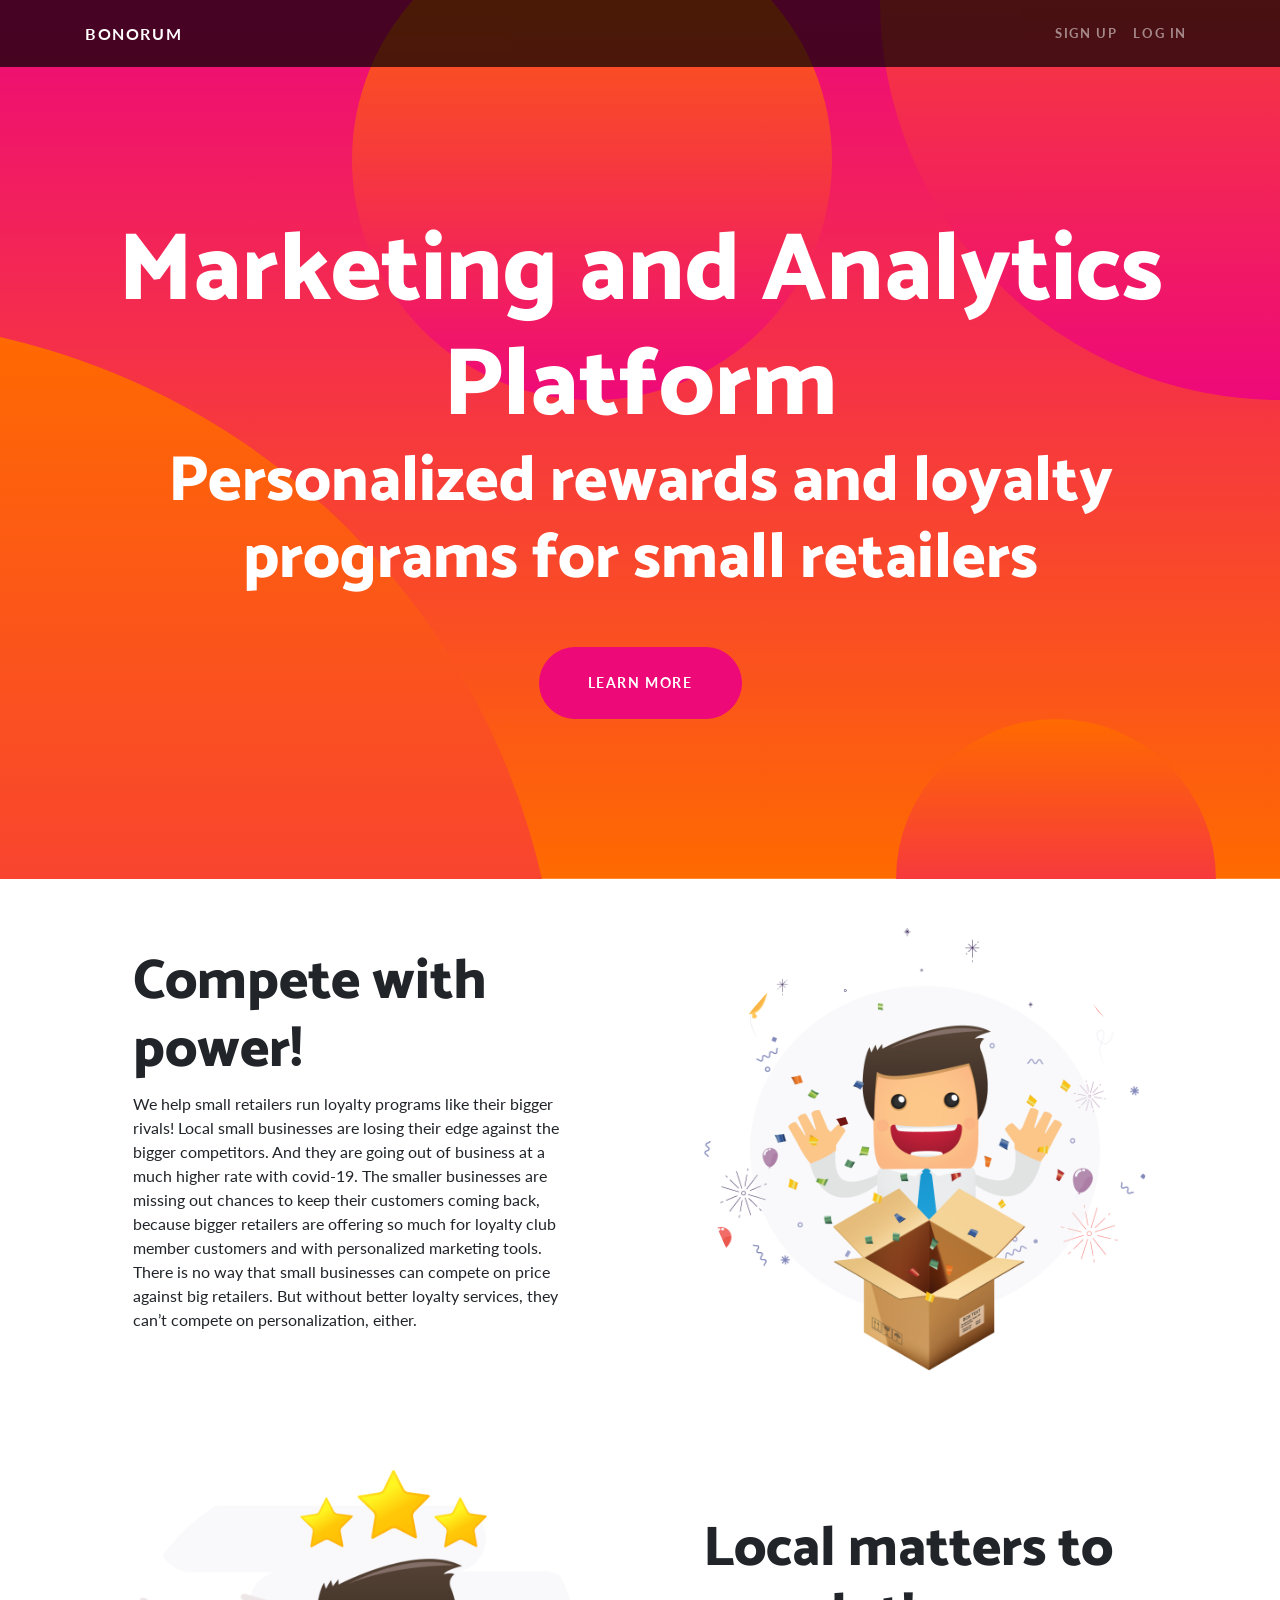
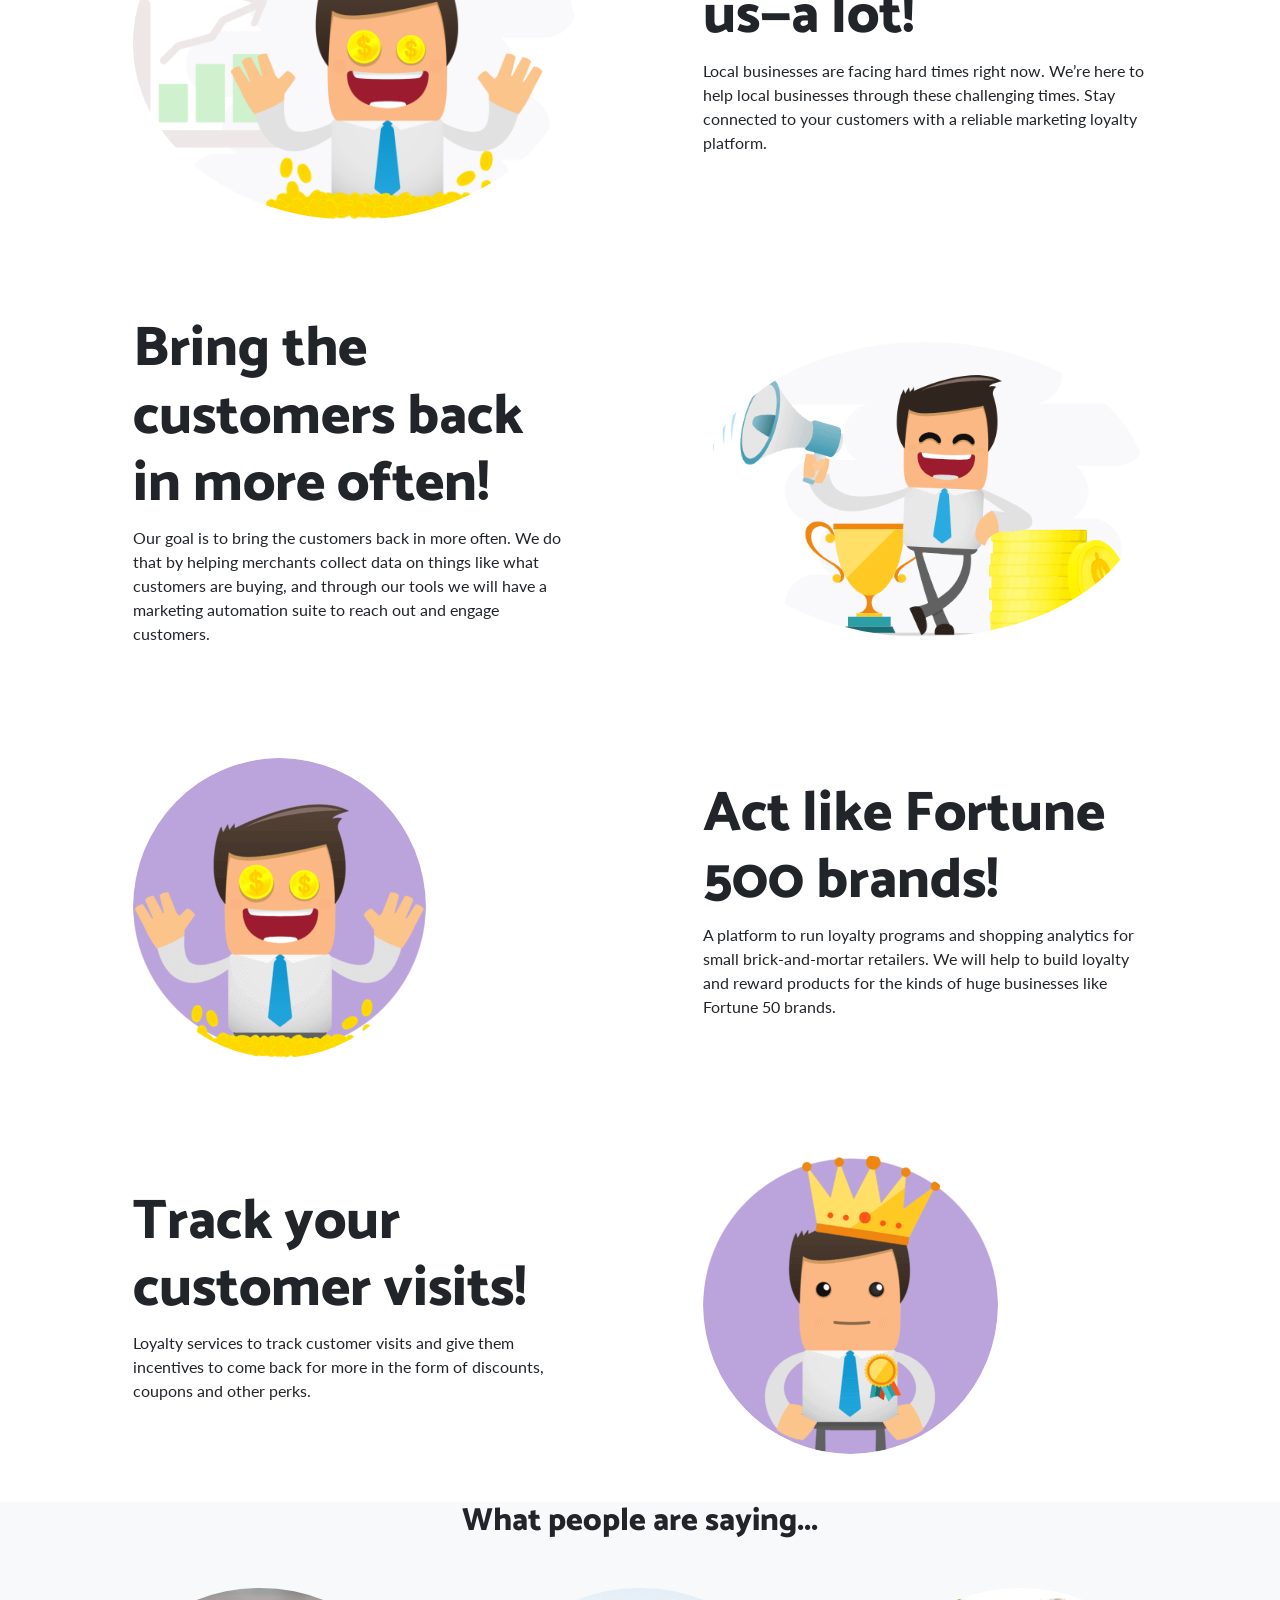
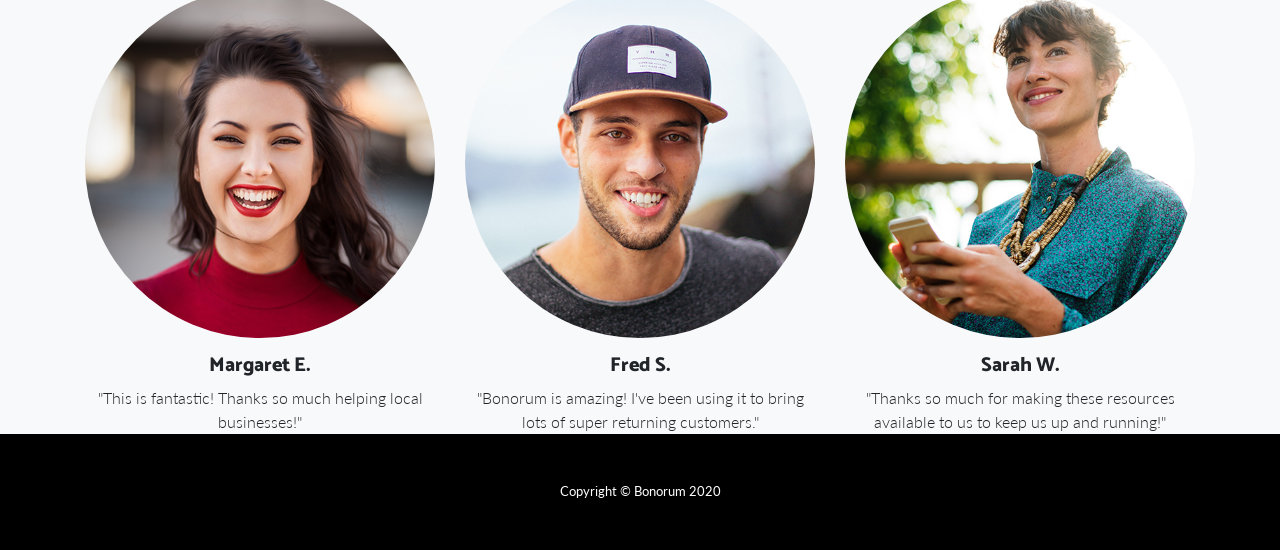
<file: index.html>
<!DOCTYPE html>
<html lang="en">

<head>

  <meta charset="utf-8">
  <meta name="viewport" content="width=device-width, initial-scale=1, shrink-to-fit=no">
  <meta name="description" content="">
  <meta name="author" content="">

  <title>Bonorum - Marketing and Analytics Platform</title>

  <!-- Bootstrap core CSS -->
  <link href="vendor/bootstrap/css/bootstrap.min.css" rel="stylesheet">

  <!-- Custom fonts for this template -->
  <link href="https://fonts.googleapis.com/css?family=Catamaran:100,200,300,400,500,600,700,800,900" rel="stylesheet">
  <link href="https://fonts.googleapis.com/css?family=Lato:100,100i,300,300i,400,400i,700,700i,900,900i" rel="stylesheet">

  <!-- Custom styles for this template -->
  <link href="css/one-page-wonder.min.css" rel="stylesheet">

</head>

<body>

  <!-- Navigation -->
  <nav class="navbar navbar-expand-lg navbar-dark navbar-custom fixed-top">
    <div class="container">
      <a class="navbar-brand" href="index.html">Bonorum</a>
      <button class="navbar-toggler" type="button" data-toggle="collapse" data-target="#navbarResponsive" aria-controls="navbarResponsive" aria-expanded="false" aria-label="Toggle navigation">
        <span class="navbar-toggler-icon"></span>
      </button>
      <div class="collapse navbar-collapse" id="navbarResponsive">
        <ul class="navbar-nav ml-auto">
          <li class="nav-item">
            <a class="nav-link" href="admin-dashboard/register.html">Sign Up</a>
          </li>
          <li class="nav-item">
            <a class="nav-link" href="admin-dashboard/login.html">Log In</a>
          </li>
        </ul>
      </div>
    </div>
  </nav>

  <header class="masthead text-center text-white">
    <div class="masthead-content">
      <div class="container">
        <h1 class="masthead-heading mb-0">Marketing and Analytics Platform</h1>
        <h2 class="masthead-subheading mb-0">Personalized rewards and loyalty programs for small retailers</h2>
        <a href="#" class="btn btn-primary btn-xl rounded-pill mt-5">Learn More</a>
      </div>
    </div>
    <div class="bg-circle-1 bg-circle"></div>
    <div class="bg-circle-2 bg-circle"></div>
    <div class="bg-circle-3 bg-circle"></div>
    <div class="bg-circle-4 bg-circle"></div>
  </header>

  <section>
    <div class="container">
      <div class="row align-items-center">
        <div class="col-lg-6 order-lg-2">
          <div class="p-5">
            <img class="img-fluid rounded-circle" src="img/01.jpg" alt="">
          </div>
        </div>
        <div class="col-lg-6 order-lg-1">
          <div class="p-5">
            <h2 class="display-4">Compete with power!</h2>
            <p>We help small retailers run loyalty programs like their bigger rivals! Local small businesses are losing their edge against the bigger competitors. And they are going out of business at a much higher rate with covid-19. The smaller businesses are missing out chances to keep their customers coming back, because bigger retailers are offering so much for loyalty club member customers and with personalized marketing tools. There is no way that small businesses can compete on price against big retailers. But without better loyalty services, they can’t compete on personalization, either.</p>
          </div>
        </div>
      </div>
    </div>
  </section>

  <section>
    <div class="container">
      <div class="row align-items-center">
        <div class="col-lg-6">
          <div class="p-5">
            <img class="img-fluid rounded-circle" src="img/02.jpg" alt="">
          </div>
        </div>
        <div class="col-lg-6">
          <div class="p-5">
            <h2 class="display-4">Local matters to us—a lot!</h2>
            <p>Local businesses are facing hard times right now. We’re here to help local businesses through these challenging times. Stay connected  to your customers with a reliable marketing loyalty platform.</p>
          </div>
        </div>
      </div>
    </div>
  </section>

  <section>
    <div class="container">
      <div class="row align-items-center">
        <div class="col-lg-6 order-lg-2">
          <div class="p-5">
            <img class="img-fluid rounded-circle" src="img/03.jpg" alt="">
          </div>
        </div>
        <div class="col-lg-6 order-lg-1">
          <div class="p-5">
            <h2 class="display-4">Bring the customers back in more often!</h2>
            <p>Our goal is to bring the customers back in more often. We do that by helping merchants collect data on things like what customers are buying, and through our tools we will have a marketing automation suite to reach out and engage customers.</p>
          </div>
        </div>
      </div>
    </div>
  </section>


  <section>
    <div class="container">
      <div class="row align-items-center">
        <div class="col-lg-6">
          <div class="p-5">
            <img class="img-fluid rounded-circle" src="img/04.jpg" alt="">
          </div>
        </div>
        <div class="col-lg-6">
          <div class="p-5">
            <h2 class="display-4">Act like Fortune 500 brands!</h2>
            <p>A platform to run loyalty programs and shopping analytics for small brick-and-mortar retailers. We will help to build loyalty and reward products for the kinds of huge businesses like Fortune 50 brands.</p>
          </div>
        </div>
      </div>
    </div>
  </section>

  <section>
    <div class="container">
      <div class="row align-items-center">
        <div class="col-lg-6 order-lg-2">
          <div class="p-5">
            <img class="img-fluid rounded-circle" src="img/05.jpg" alt="">
          </div>
        </div>
        <div class="col-lg-6 order-lg-1">
          <div class="p-5">
            <h2 class="display-4">Track your customer visits!</h2>
            <p>Loyalty services to track customer visits and give them incentives to come back for more in the form of discounts, coupons and other perks.
            </p>
          </div>
        </div>
      </div>
    </div>
  </section>

  <!-- Testimonials -->
  <section class="testimonials text-center bg-light">
    <div class="container">
      <h2 class="mb-5">What people are saying...</h2>
      <div class="row">
        <div class="col-lg-4">
          <div class="testimonial-item mx-auto mb-5 mb-lg-0">
            <img class="img-fluid rounded-circle mb-3" src="img/testimonials-1.jpg" alt="">
            <h5>Margaret E.</h5>
            <p class="font-weight-light mb-0">"This is fantastic! Thanks so much helping local businesses!"</p>
          </div>
        </div>
        <div class="col-lg-4">
          <div class="testimonial-item mx-auto mb-5 mb-lg-0">
            <img class="img-fluid rounded-circle mb-3" src="img/testimonials-2.jpg" alt="">
            <h5>Fred S.</h5>
            <p class="font-weight-light mb-0">"Bonorum is amazing! I've been using it to bring lots of super returning customers."</p>
          </div>
        </div>
        <div class="col-lg-4">
          <div class="testimonial-item mx-auto mb-5 mb-lg-0">
            <img class="img-fluid rounded-circle mb-3" src="img/testimonials-3.jpg" alt="">
            <h5>Sarah W.</h5>
            <p class="font-weight-light mb-0">"Thanks so much for making these resources available to us to keep us up and running!"</p>
          </div>
        </div>
      </div>
    </div>
  </section>

  <!-- Footer -->
  <footer class="py-5 bg-black">
    <div class="container">
      <p class="m-0 text-center text-white small">Copyright &copy; Bonorum 2020</p>
    </div>
    <!-- /.container -->
  </footer>

  <!-- Bootstrap core JavaScript -->
  <script src="vendor/jquery/jquery.min.js"></script>
  <script src="vendor/bootstrap/js/bootstrap.bundle.min.js"></script>

</body>

</html>
</file>
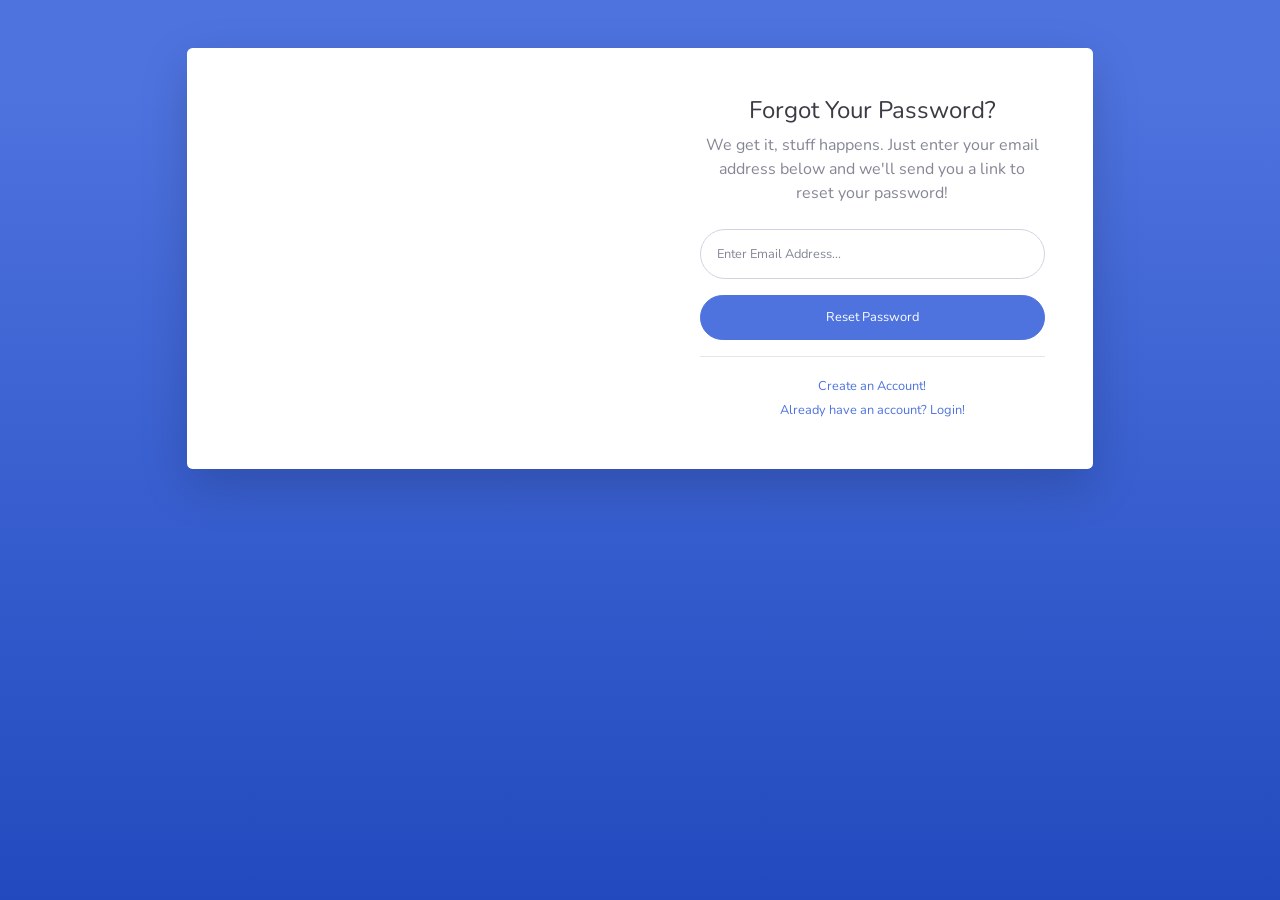
<file: admin-dashboard/forgot-password.html>
<!DOCTYPE html>
<html lang="en">

<head>

  <meta charset="utf-8">
  <meta http-equiv="X-UA-Compatible" content="IE=edge">
  <meta name="viewport" content="width=device-width, initial-scale=1, shrink-to-fit=no">
  <meta name="description" content="">
  <meta name="author" content="">

  <title>SB Admin 2 - Forgot Password</title>

  <!-- Custom fonts for this template-->
  <link href="vendor/fontawesome-free/css/all.min.css" rel="stylesheet" type="text/css">
  <link href="https://fonts.googleapis.com/css?family=Nunito:200,200i,300,300i,400,400i,600,600i,700,700i,800,800i,900,900i" rel="stylesheet">

  <!-- Custom styles for this template-->
  <link href="css/sb-admin-2.min.css" rel="stylesheet">

</head>

<body class="bg-gradient-primary">

  <div class="container">

    <!-- Outer Row -->
    <div class="row justify-content-center">

      <div class="col-xl-10 col-lg-12 col-md-9">

        <div class="card o-hidden border-0 shadow-lg my-5">
          <div class="card-body p-0">
            <!-- Nested Row within Card Body -->
            <div class="row">
              <div class="col-lg-6 d-none d-lg-block bg-password-image"></div>
              <div class="col-lg-6">
                <div class="p-5">
                  <div class="text-center">
                    <h1 class="h4 text-gray-900 mb-2">Forgot Your Password?</h1>
                    <p class="mb-4">We get it, stuff happens. Just enter your email address below and we'll send you a link to reset your password!</p>
                  </div>
                  <form class="user">
                    <div class="form-group">
                      <input type="email" class="form-control form-control-user" id="exampleInputEmail" aria-describedby="emailHelp" placeholder="Enter Email Address...">
                    </div>
                    <a href="login.html" class="btn btn-primary btn-user btn-block">
                      Reset Password
                    </a>
                  </form>
                  <hr>
                  <div class="text-center">
                    <a class="small" href="register.html">Create an Account!</a>
                  </div>
                  <div class="text-center">
                    <a class="small" href="login.html">Already have an account? Login!</a>
                  </div>
                </div>
              </div>
            </div>
          </div>
        </div>

      </div>

    </div>

  </div>

  <!-- Bootstrap core JavaScript-->
  <script src="vendor/jquery/jquery.min.js"></script>
  <script src="vendor/bootstrap/js/bootstrap.bundle.min.js"></script>

  <!-- Core plugin JavaScript-->
  <script src="vendor/jquery-easing/jquery.easing.min.js"></script>

  <!-- Custom scripts for all pages-->
  <script src="js/sb-admin-2.min.js"></script>

</body>

</html>
</file>
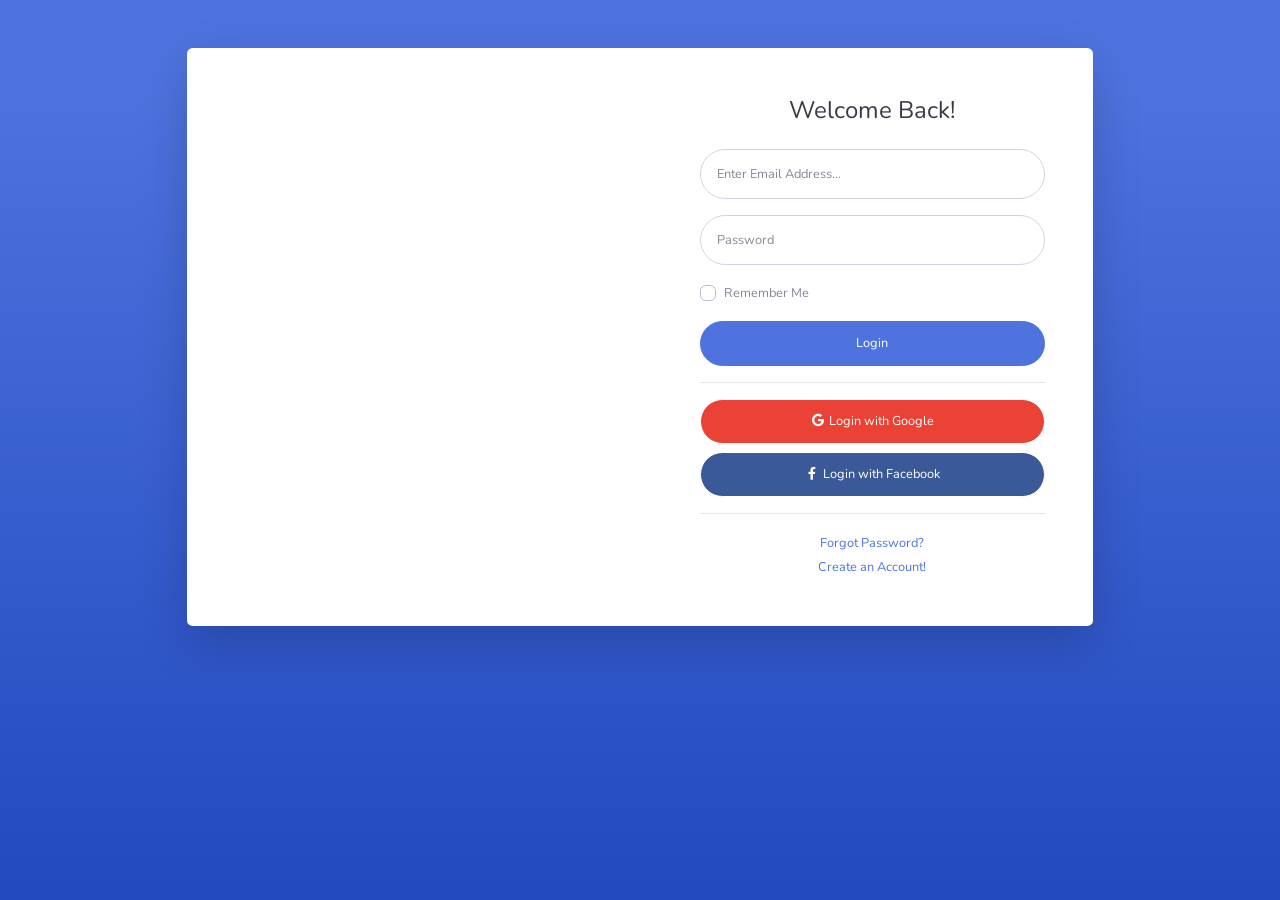
<file: admin-dashboard/login.html>
<!DOCTYPE html>
<html lang="en">

<head>

  <meta charset="utf-8">
  <meta http-equiv="X-UA-Compatible" content="IE=edge">
  <meta name="viewport" content="width=device-width, initial-scale=1, shrink-to-fit=no">
  <meta name="description" content="">
  <meta name="author" content="">

  <title>Bonorum - Login</title>

  <!-- Custom fonts for this template-->
  <link href="vendor/fontawesome-free/css/all.min.css" rel="stylesheet" type="text/css">
  <link href="https://fonts.googleapis.com/css?family=Nunito:200,200i,300,300i,400,400i,600,600i,700,700i,800,800i,900,900i" rel="stylesheet">

  <!-- Custom styles for this template-->
  <link href="css/sb-admin-2.min.css" rel="stylesheet">

</head>

<body class="bg-gradient-primary">

  <div class="container">

    <!-- Outer Row -->
    <div class="row justify-content-center">

      <div class="col-xl-10 col-lg-12 col-md-9">

        <div class="card o-hidden border-0 shadow-lg my-5">
          <div class="card-body p-0">
            <!-- Nested Row within Card Body -->
            <div class="row">
              <div class="col-lg-6 d-none d-lg-block bg-login-image"></div>
              <div class="col-lg-6">
                <div class="p-5">
                  <div class="text-center">
                    <h1 class="h4 text-gray-900 mb-4">Welcome Back!</h1>
                  </div>
                  <form class="user">
                    <div class="form-group">
                      <input type="email" class="form-control form-control-user" id="exampleInputEmail" aria-describedby="emailHelp" placeholder="Enter Email Address...">
                    </div>
                    <div class="form-group">
                      <input type="password" class="form-control form-control-user" id="exampleInputPassword" placeholder="Password">
                    </div>
                    <div class="form-group">
                      <div class="custom-control custom-checkbox small">
                        <input type="checkbox" class="custom-control-input" id="customCheck">
                        <label class="custom-control-label" for="customCheck">Remember Me</label>
                      </div>
                    </div>
                    <a href="index.html" class="btn btn-primary btn-user btn-block">
                      Login
                    </a>
                    <hr>
                    <a href="index.html" class="btn btn-google btn-user btn-block">
                      <i class="fab fa-google fa-fw"></i> Login with Google
                    </a>
                    <a href="index.html" class="btn btn-facebook btn-user btn-block">
                      <i class="fab fa-facebook-f fa-fw"></i> Login with Facebook
                    </a>
                  </form>
                  <hr>
                  <div class="text-center">
                    <a class="small" href="forgot-password.html">Forgot Password?</a>
                  </div>
                  <div class="text-center">
                    <a class="small" href="register.html">Create an Account!</a>
                  </div>
                </div>
              </div>
            </div>
          </div>
        </div>

      </div>

    </div>

  </div>

  <!-- Bootstrap core JavaScript-->
  <script src="vendor/jquery/jquery.min.js"></script>
  <script src="vendor/bootstrap/js/bootstrap.bundle.min.js"></script>

  <!-- Core plugin JavaScript-->
  <script src="vendor/jquery-easing/jquery.easing.min.js"></script>

  <!-- Custom scripts for all pages-->
  <script src="js/sb-admin-2.min.js"></script>

</body>

</html>
</file>
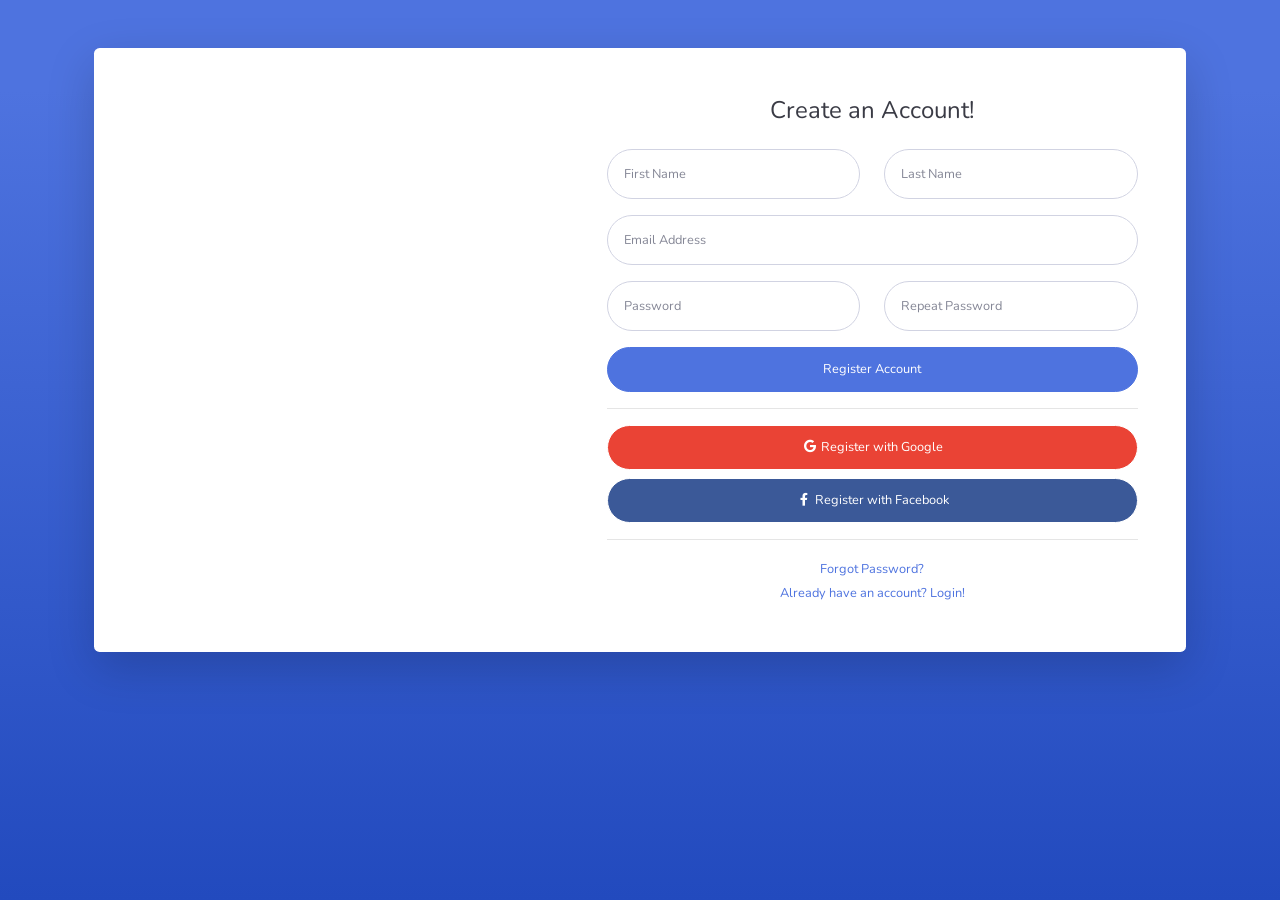
<file: admin-dashboard/register.html>
<!DOCTYPE html>
<html lang="en">

<head>

  <meta charset="utf-8">
  <meta http-equiv="X-UA-Compatible" content="IE=edge">
  <meta name="viewport" content="width=device-width, initial-scale=1, shrink-to-fit=no">
  <meta name="description" content="">
  <meta name="author" content="">

  <title>Bonorum - Register</title>

  <!-- Custom fonts for this template-->
  <link href="vendor/fontawesome-free/css/all.min.css" rel="stylesheet" type="text/css">
  <link href="https://fonts.googleapis.com/css?family=Nunito:200,200i,300,300i,400,400i,600,600i,700,700i,800,800i,900,900i" rel="stylesheet">

  <!-- Custom styles for this template-->
  <link href="css/sb-admin-2.min.css" rel="stylesheet">

</head>

<body class="bg-gradient-primary">

  <div class="container">

    <div class="card o-hidden border-0 shadow-lg my-5">
      <div class="card-body p-0">
        <!-- Nested Row within Card Body -->
        <div class="row">
          <div class="col-lg-5 d-none d-lg-block bg-register-image"></div>
          <div class="col-lg-7">
            <div class="p-5">
              <div class="text-center">
                <h1 class="h4 text-gray-900 mb-4">Create an Account!</h1>
              </div>
              <form class="user">
                <div class="form-group row">
                  <div class="col-sm-6 mb-3 mb-sm-0">
                    <input type="text" class="form-control form-control-user" id="exampleFirstName" placeholder="First Name">
                  </div>
                  <div class="col-sm-6">
                    <input type="text" class="form-control form-control-user" id="exampleLastName" placeholder="Last Name">
                  </div>
                </div>
                <div class="form-group">
                  <input type="email" class="form-control form-control-user" id="exampleInputEmail" placeholder="Email Address">
                </div>
                <div class="form-group row">
                  <div class="col-sm-6 mb-3 mb-sm-0">
                    <input type="password" class="form-control form-control-user" id="exampleInputPassword" placeholder="Password">
                  </div>
                  <div class="col-sm-6">
                    <input type="password" class="form-control form-control-user" id="exampleRepeatPassword" placeholder="Repeat Password">
                  </div>
                </div>
                <a href="login.html" class="btn btn-primary btn-user btn-block">
                  Register Account
                </a>
                <hr>
                <a href="index.html" class="btn btn-google btn-user btn-block">
                  <i class="fab fa-google fa-fw"></i> Register with Google
                </a>
                <a href="index.html" class="btn btn-facebook btn-user btn-block">
                  <i class="fab fa-facebook-f fa-fw"></i> Register with Facebook
                </a>
              </form>
              <hr>
              <div class="text-center">
                <a class="small" href="forgot-password.html">Forgot Password?</a>
              </div>
              <div class="text-center">
                <a class="small" href="login.html">Already have an account? Login!</a>
              </div>
            </div>
          </div>
        </div>
      </div>
    </div>

  </div>

  <!-- Bootstrap core JavaScript-->
  <script src="vendor/jquery/jquery.min.js"></script>
  <script src="vendor/bootstrap/js/bootstrap.bundle.min.js"></script>

  <!-- Core plugin JavaScript-->
  <script src="vendor/jquery-easing/jquery.easing.min.js"></script>

  <!-- Custom scripts for all pages-->
  <script src="js/sb-admin-2.min.js"></script>

</body>

</html>
</file>
<file: css/one-page-wonder.min.css>
/*!
 * Start Bootstrap - One Page Wonder v5.0.8 (https://startbootstrap.com/template-overviews/one-page-wonder)
 * Copyright 2013-2020 Start Bootstrap
 * Licensed under MIT (https://github.com/StartBootstrap/startbootstrap-one-page-wonder/blob/master/LICENSE)
 */body{font-family:Lato}h1,h2,h3,h4,h5,h6{font-family:Catamaran;font-weight:800!important}.btn-xl{text-transform:uppercase;padding:1.5rem 3rem;font-size:.9rem;font-weight:700;letter-spacing:.1rem}.bg-black{background-color:#000!important}.rounded-pill{border-radius:5rem}.navbar-custom{padding-top:1rem;padding-bottom:1rem;background-color:rgba(0,0,0,.7)}.navbar-custom .navbar-brand{text-transform:uppercase;font-size:1rem;letter-spacing:.1rem;font-weight:700}.navbar-custom .navbar-nav .nav-item .nav-link{text-transform:uppercase;font-size:.8rem;font-weight:700;letter-spacing:.1rem}header.masthead{position:relative;overflow:hidden;padding-top:calc(7rem + 72px);padding-bottom:7rem;background:linear-gradient(0deg,#ff6a00 0,#ee0979 100%);background-repeat:no-repeat;background-position:center center;background-attachment:scroll;background-size:cover}header.masthead .masthead-content{z-index:1;position:relative}header.masthead .masthead-content .masthead-heading{font-size:4rem}header.masthead .masthead-content .masthead-subheading{font-size:2rem}header.masthead .bg-circle{z-index:0;position:absolute;border-radius:100%;background:linear-gradient(0deg,#ee0979 0,#ff6a00 100%)}header.masthead .bg-circle-1{height:90rem;width:90rem;bottom:-55rem;left:-55rem}header.masthead .bg-circle-2{height:50rem;width:50rem;top:-25rem;right:-25rem}header.masthead .bg-circle-3{height:20rem;width:20rem;bottom:-10rem;right:5%}header.masthead .bg-circle-4{height:30rem;width:30rem;top:-5rem;right:35%}@media (min-width:992px){header.masthead{padding-top:calc(10rem + 55px);padding-bottom:10rem}header.masthead .masthead-content .masthead-heading{font-size:6rem}header.masthead .masthead-content .masthead-subheading{font-size:4rem}}.bg-primary{background-color:#ee0979!important}.btn-primary{background-color:#ee0979;border-color:#ee0979}.btn-primary:active,.btn-primary:focus,.btn-primary:hover{background-color:#bd0760!important;border-color:#bd0760!important}.btn-primary:focus{box-shadow:0 0 0 .2rem rgba(238,9,121,.5)}.btn-secondary{background-color:#ff6a00;border-color:#ff6a00}.btn-secondary:active,.btn-secondary:focus,.btn-secondary:hover{background-color:#c50!important;border-color:#c50!important}.btn-secondary:focus{box-shadow:0 0 0 .2rem rgba(255,106,0,.5)}
</file>
